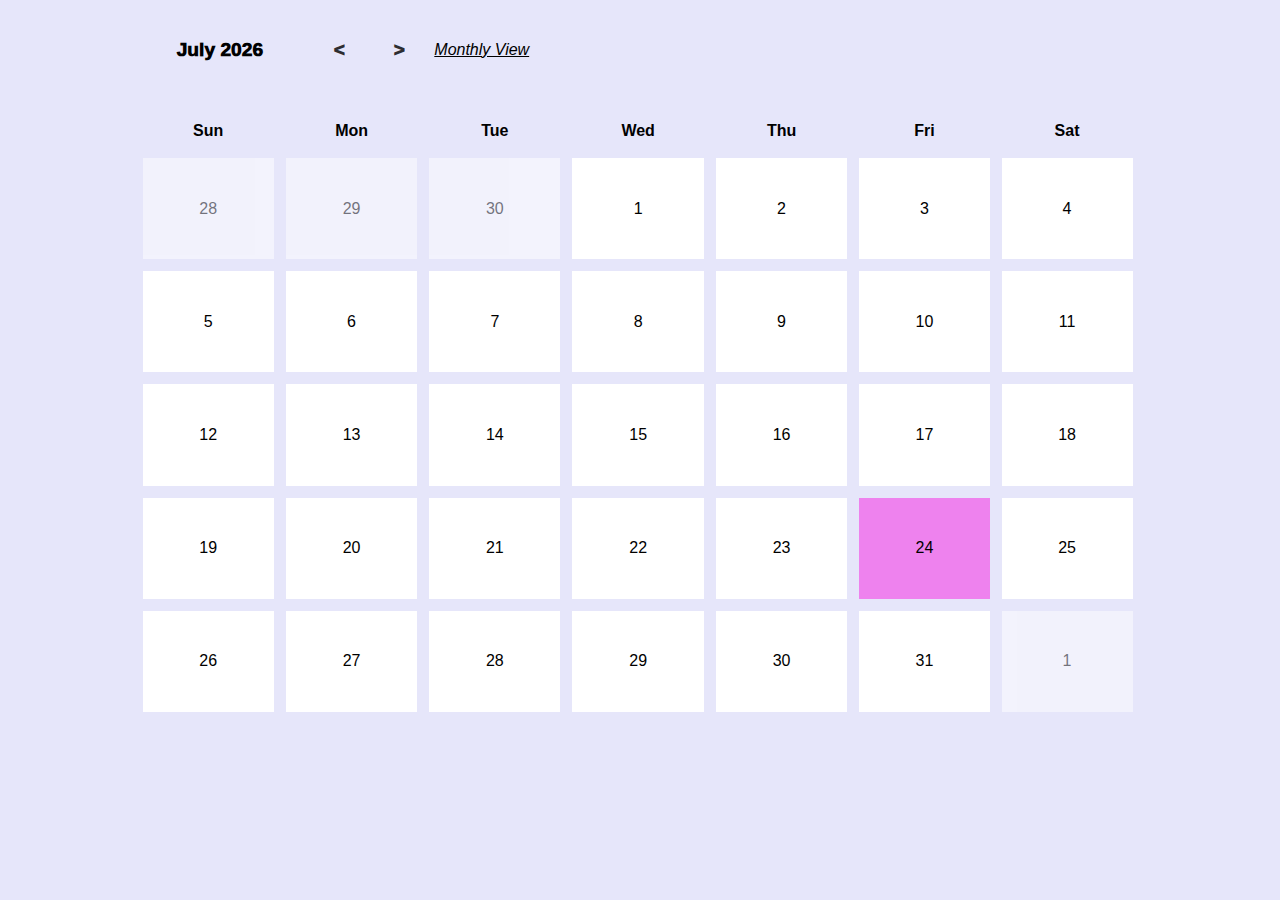
<file: index.html>
<!DOCTYPE html>
<html lang="en">

<head>
    <meta charset="UTF-8">
    <meta name="viewport" content="width=device-width, initial-scale=1.0">
    <title>Dynamic Calendar</title>
    <link rel="stylesheet" href="style.css">
</head>

<body>
    <div class="wrap">
        <header>
            <h3 class="current-date"></h3>
            <button class="button" id="prev">< </button>
            <button class="button" id="next">></button>
            <a href="weekly.html">Monthly View</a>
        </header>
        <table>
            <thead>
                <th>Sun</th>
                <th>Mon</th>
                <th>Tue</th>
                <th>Wed</th>
                <th>Thu</th>
                <th>Fri</th>
                <th>Sat</th>
            </thead>
            <tbody class="days">
            </tbody>
        </table>
    </div>
    <script src="script.js"></script>
</body>

</html>
</file>
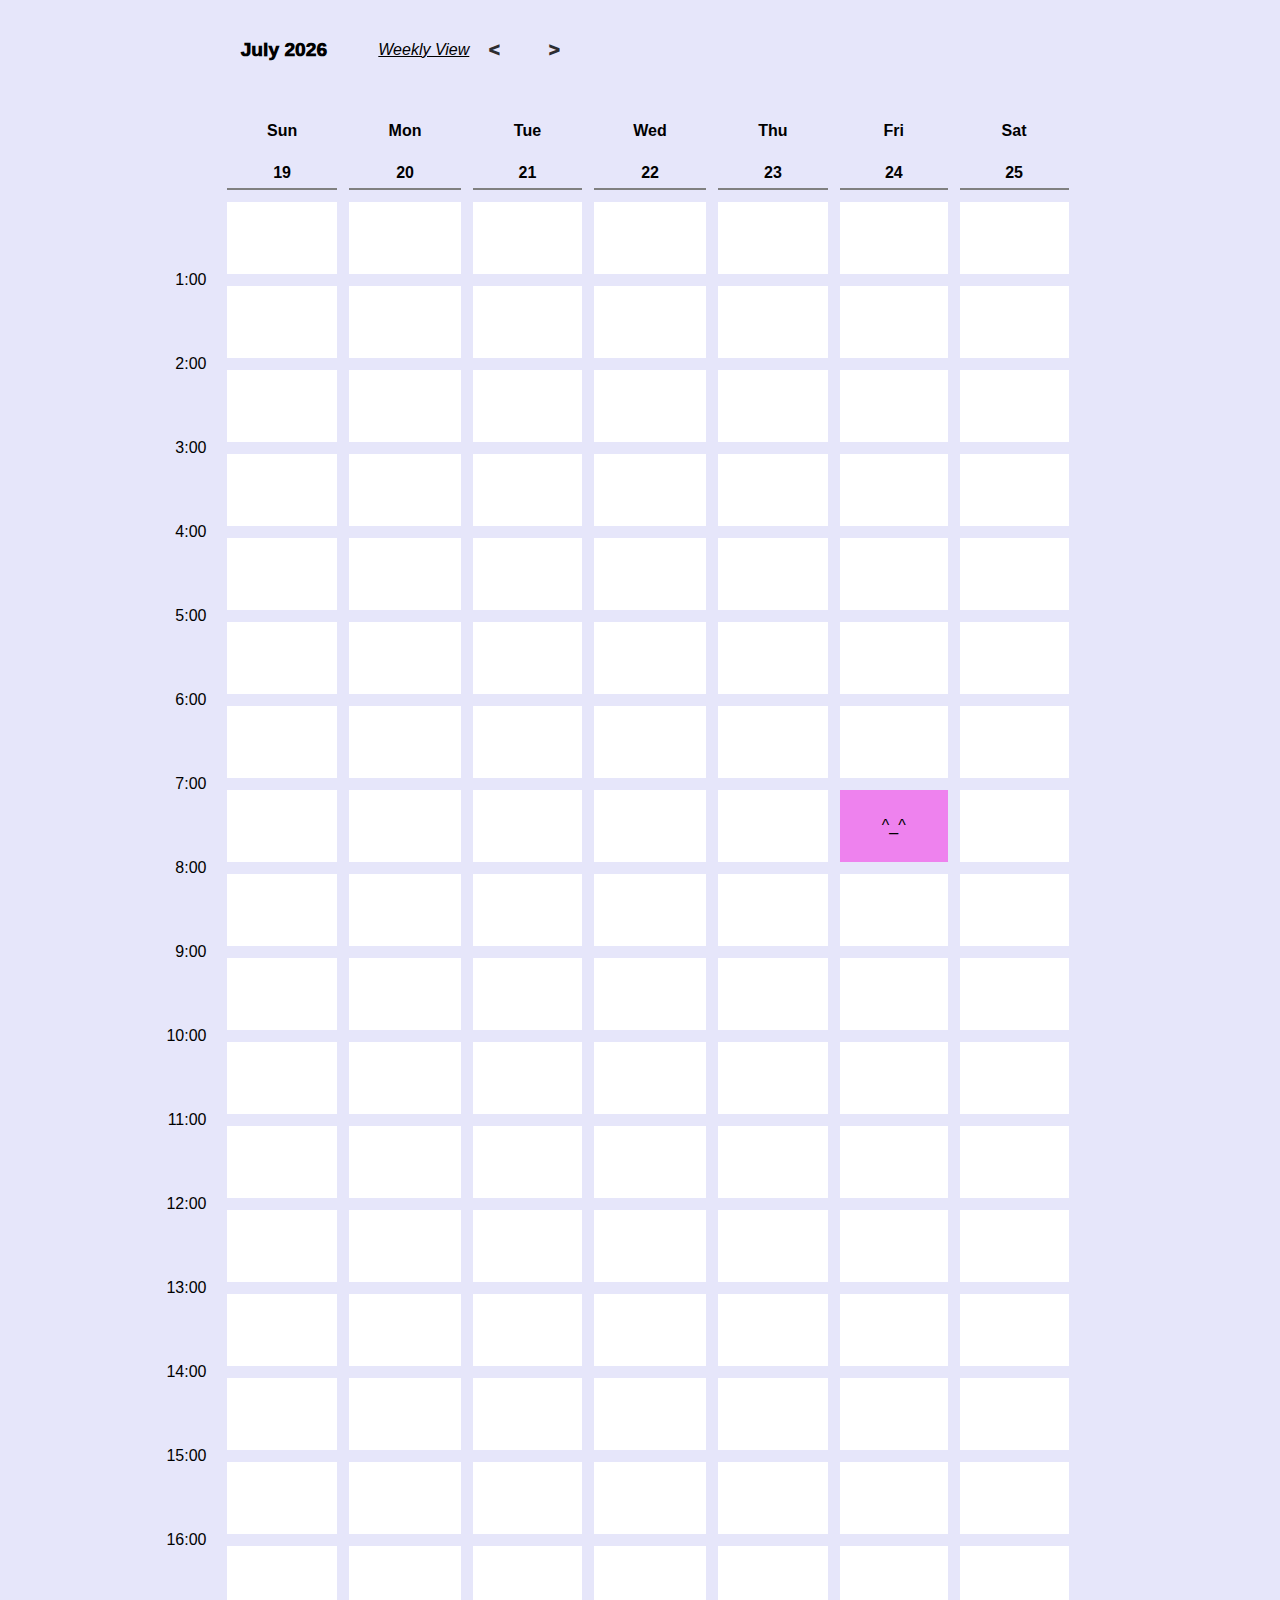
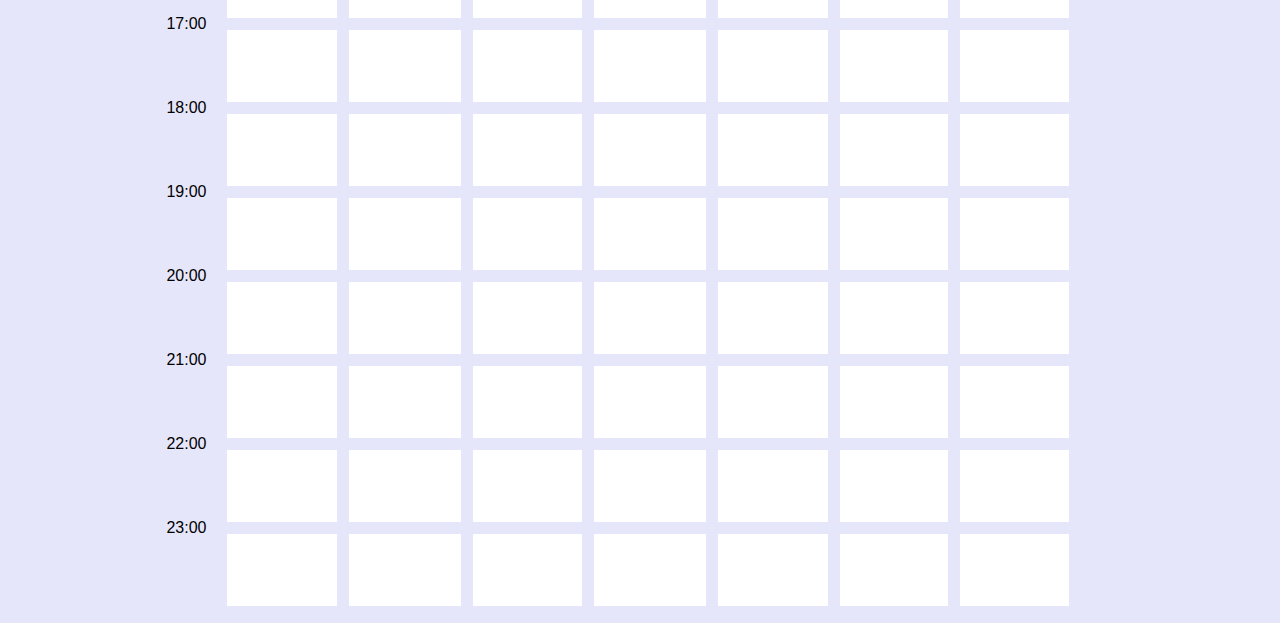
<file: weekly.html>
<!DOCTYPE html>
<html lang="en">

<head>
    <meta charset="UTF-8">
    <meta name="viewport" content="width=device-width, initial-scale=1.0">
    <title>Weekly</title>
    <link rel="stylesheet" href="style.css">
</head>

<body>
    <div class="wrap">
        <header class="week">
            <h3 class="current-date"></h3>
            <a href="index.html">Weekly View</a>
            <button class="button" id="prev_week"> < </button>
            <button class="button" id="next_week">></button>
            <h3 class="currtime"></h3>
        </header>
        <table>
            <thead>
                <tr>
                    <th></th>
                    <th>Sun</th>
                    <th>Mon</th>
                    <th>Tue</th>
                    <th>Wed</th>
                    <th>Thu</th>
                    <th>Fri</th>
                    <th>Sat</th>
                </tr>
                <tr class="days"></tr>

            </thead>
            <tbody class="time"></tbody>
    </div>
    <script src="script_weekly.js"></script>
</body>

</html>
</file>
<file: style.css>
*{margin: 0;
padding: 0;
font-family: sans-serif;
}
body{
    display: flex;
    justify-content: center;
    background-color: lavender;
}
table{
    width: 80vw;
    height: 70vh;
    padding: 5px;
}
th{
    width: 10vw;
    text-align: center;
    padding: 6px;
}
td{
    width: 10vw;
    height: 8vh;    
    text-align: center;
    background-color: white;
}
table{
    border-spacing:1vw;
}
td:hover{
    background-color: whitesmoke;
}
header{
    margin-right: 5px;
    width: 80vw;
    display: flex; 
    height: 11vh;  
    justify-content: start;
    align-content: center;
}
h3{
    margin-left: 4vw;
    margin-right: 4vw;
    display: flex;
    align-items: center;
    font-size: larger;
    font-weight: 1000;
}
.inactive{
    opacity: 50%;
}
button{
    width: 50px;
    margin-right: 10px;
    font-size: larger;
    font-weight: 1000;
    padding: 12px 5px;
    border-radius: 50%;
    opacity: 80%;
    background-color: transparent;
    border-color: transparent;
}
button:hover{
    background-color: grey;
}


.interval{
    position: relative;
    bottom: -1.7vh;
    display: flex;
    justify-content: end;
    align-items: end;
    background-color: transparent;
}

.current{
    background: violet;
}

.week{
    margin-left: 10vw;
}
.head{
    border-bottom: 2px solid grey;
}

a{
    display: flex;
    justify-content: center;
    align-items: center;
    color: black;
    font-style: oblique;
}
</file>
